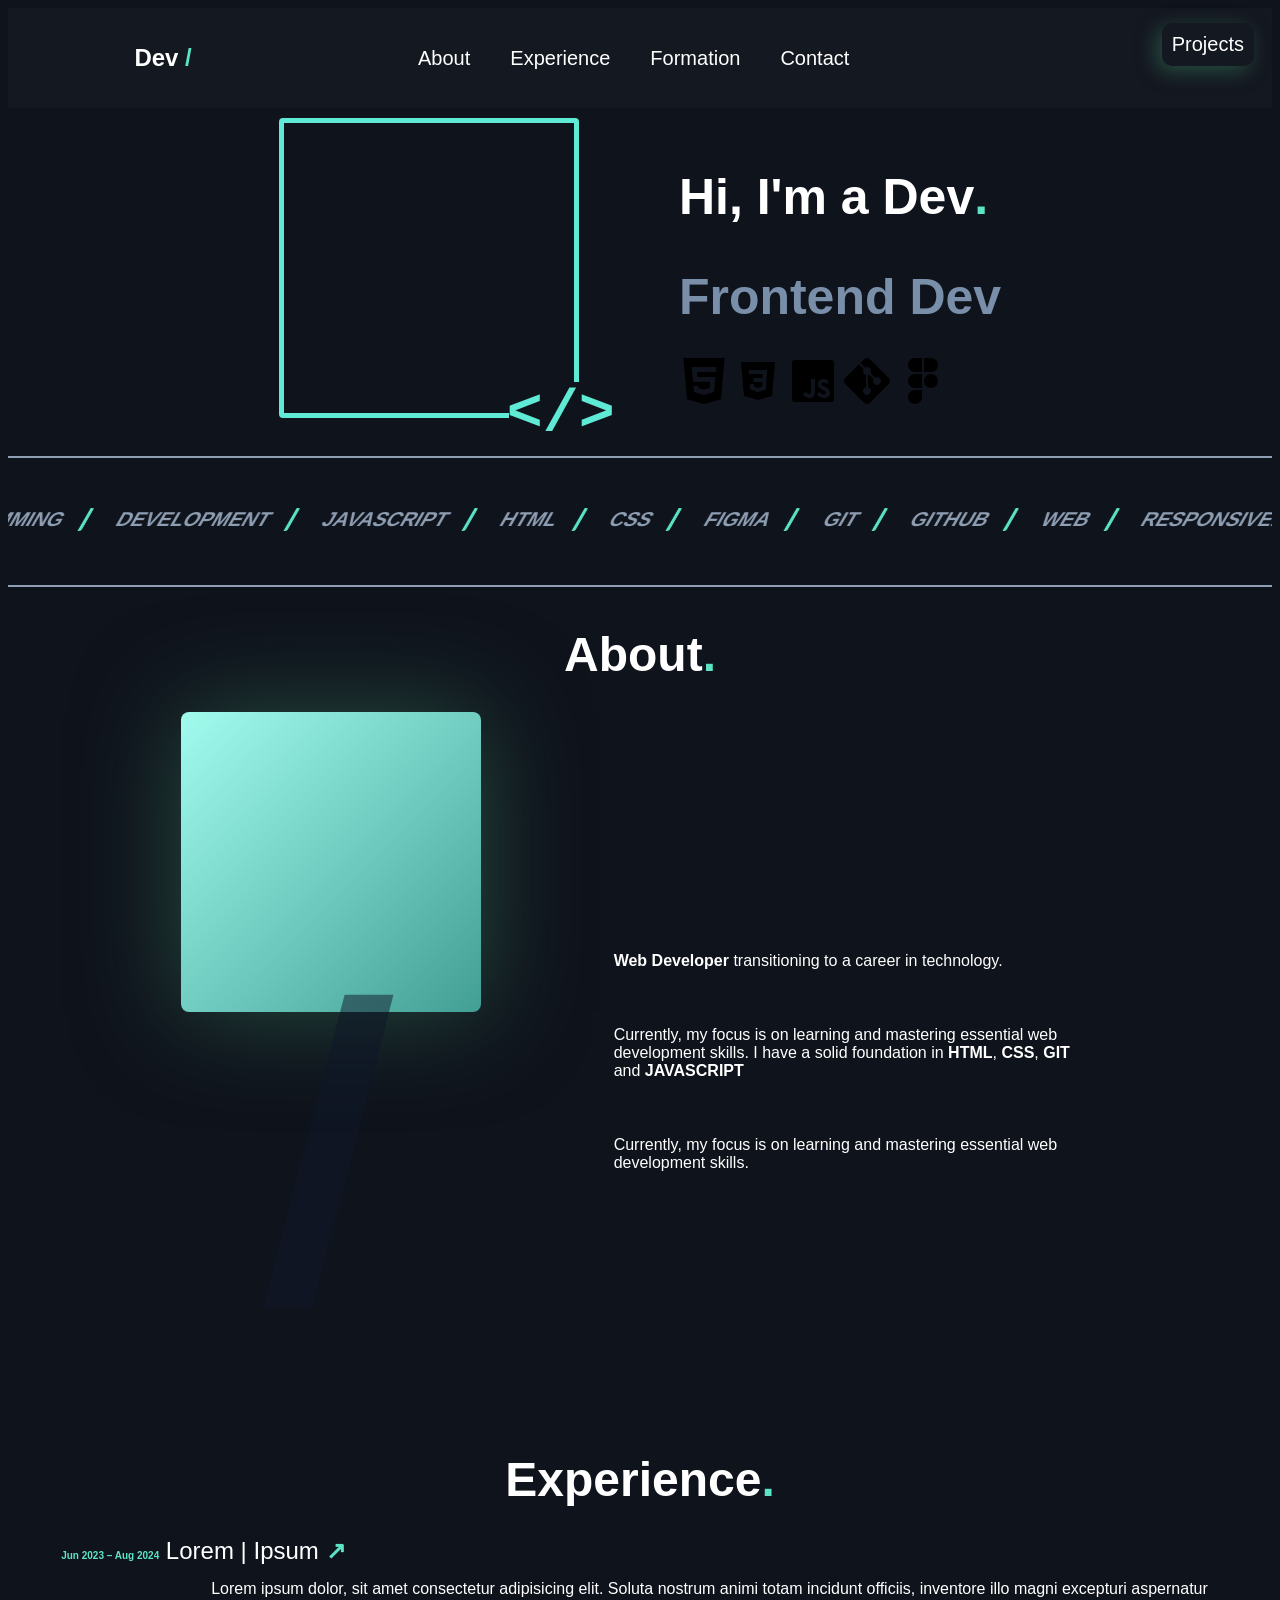
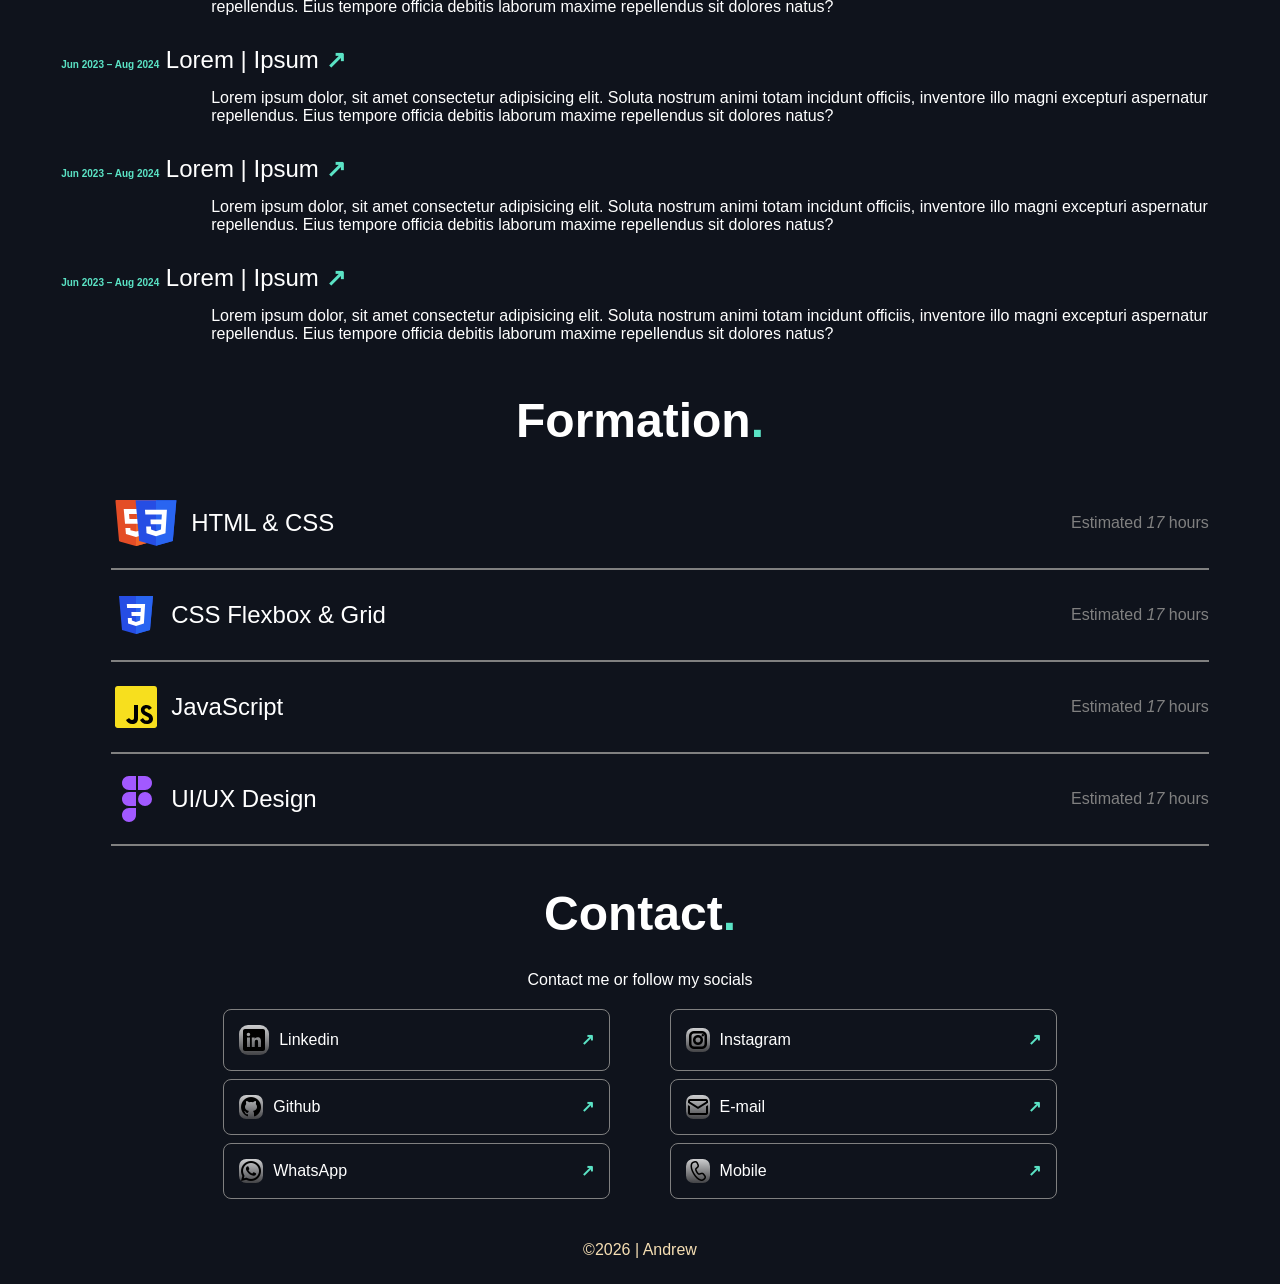
<file: index.html>
<!DOCTYPE html>
<html lang="en">
<head>
    <meta charset="UTF-8">
    <meta name="viewport" content="width=device-width, initial-scale=1.0">
    <title>Portfolio</title>

    <link rel="stylesheet" href="style.css">
</head>
<body>
    <header>
        <nav>
            <h1>Dev <span class="decorator">/</span></h1>
            <ul>
                <li><a href="#about">About</a></li>
                <li><a href="#experience">Experience</a></li>
                <li><a href="#formation">Formation</a></li>
                <li><a href="#contact">Contact</a></li>
                <li><a href="myProjects.html">Projects</a></li>
            </ul>
            <li><a href="myProjects.html" class="hidden">Projects</a></li>
        </nav>
    </header>

    <main>
        <section class="hero">
            <div class="hero-logo">
                <div class="hero-logo-box"></div>
                <span class="code">&lt;/&gt;</span>
            </div>

            <div class="content">
                <h2>Hi, I'm a Dev<span class="decorator">.</span></h2>
                <h2 class="faded">Frontend Dev</h2>
                <div class="stack"> 
                    <img src="images/icons/black-bg/icons8-html.svg" alt="">

                    <img src="images/icons/black-bg/icons8-css.svg" alt="">

                    <img src="images/icons/black-bg/icons8-javascript.svg" alt="">

                    <img src="images/icons/black-bg/icons8-git.svg" alt="">

                    <img src="images/icons/black-bg/icons8-figma.svg" alt="">
                </div>
            </div>
        </section>

        <section class="divider">
            <marquee behavior="alternate" direction="left">
                <div class="divider-content">
                    <p>PROGRAMMING</p>
                    <p>DEVELOPMENT</p>
                    <P>JAVASCRIPT</P>
                    <P>HTML</P>
                    <P>CSS</P>
                    <P>FIGMA</P>    
                    <P>GIT</P>  
                    <P>GITHUB</P>  
                    <P>WEB</P>     
                    <P>RESPONSIVENESS</P>
                    <P>RESPONSIVENESS</P>
                </div>
            </marquee>
        </section>

        <section id="about">
            <h2>About<span class="decorator">.</span></h2>
            <div class="about-content">

                <div class="mediaQuery">
                    <div class="about-content-box"></div>
                    <div class="about-content-box-Slash">/</div>
                </div>
                    
                <div class="about-content-card">
                    <p><strong>Web Developer</strong> transitioning to a career in technology.</p>


                    <p>Currently, my focus is on learning and mastering essential web development skills. I have a solid foundation in <strong>HTML</strong>, <strong>CSS</strong>, <strong>GIT</strong> and <strong>JAVASCRIPT</strong></p>


                    <p>Currently, my focus is on learning and mastering essential web development skills.</p>
                </div>
            </div>

            
        </section>

        <section id="experience">
        <h2>Experience<span class="decorator">.</span></h2>

        <dl>
            <dt>
                <span class="date decorator">Jun 2023 – Aug 2024</span>
                
                Lorem | Ipsum <span class="decorator">↗</span>
                

            </dt>
            <dd>
                Lorem ipsum dolor, sit amet consectetur adipisicing elit. Soluta nostrum animi totam incidunt officiis, inventore illo magni excepturi aspernatur repellendus. Eius tempore officia debitis laborum maxime repellendus sit dolores natus?
            </dd>
            
            <dt>
                <span  class="date decorator">Jun 2023 – Aug 2024</span>
                
                Lorem | Ipsum <span class="decorator">↗</span>
                

            </dt>
            <dd>
                Lorem ipsum dolor, sit amet consectetur adipisicing elit. Soluta nostrum animi totam incidunt officiis, inventore illo magni excepturi aspernatur repellendus. Eius tempore officia debitis laborum maxime repellendus sit dolores natus?
            </dd>
            
            <dt>
                <span class="date decorator">Jun 2023 – Aug 2024</span>
                
                Lorem | Ipsum <span class="decorator">↗</span>
                

            </dt>
            <dd>
                Lorem ipsum dolor, sit amet consectetur adipisicing elit. Soluta nostrum animi totam incidunt officiis, inventore illo magni excepturi aspernatur repellendus. Eius tempore officia debitis laborum maxime repellendus sit dolores natus?
            </dd>
            
            <dt>
                <span class="date decorator">Jun 2023 – Aug 2024</span>
                
                Lorem | Ipsum <span class="decorator">↗</span>
                

            </dt>
            <dd>
                Lorem ipsum dolor, sit amet consectetur adipisicing elit. Soluta nostrum animi totam incidunt officiis, inventore illo magni excepturi aspernatur repellendus. Eius tempore officia debitis laborum maxime repellendus sit dolores natus?
            </dd>

        </dl>
        </section>

        <section id="formation">
            <h2>Formation<span class="decorator">.</span></h2>

            <div>
                <ul>
                    <li>
                        <img src="images/icons/colored-bg/icon8-html.svg" alt="">
                        <img src="images/icons/colored-bg/icon8-css.svg" alt="" style="scale: 1.2;">

                        <p>
                            HTML & CSS 
                        </p>
                        <span>Estimated <i>17</i> hours</span>
                    </li>
                    <li>
                        <img src="images/icons/colored-bg/icon8-css.svg" alt="">
                        
                        <p>
                            CSS Flexbox & Grid 
                        </p>

                        <span>Estimated <i>17</i> hours</span>
                    </li>

                    <li>
                        <img src="images/icons/colored-bg/icon8-javascript.svg" alt="">

                        <p>
                            JavaScript 
                        </p>
                        
                        <span>Estimated <i>17</i> hours</span>
                    </li>

                    <li>
                        
                        <img src="images/icons/colored-bg/icon8-figma.svg" alt="">

                        <p>
                            UI/UX Design 
                        </p>
                        
                        <span>Estimated <i>17</i> hours</span>
                    </li>
                </ul>
            </div>
        </section>

        <section id="contact">
            <h2>Contact<span class="decorator">.</span></h2>
            <p>Contact me or follow my socials</p>

            <div>
                <ul>
                    <li>
                        <img src="images/icons/contact/icons8-linkedin.svg" alt="...">

                        Linkedin

                        <span class="decorator">↗</span>
                    </li>
                    <li>
                        <img src="images/icons/contact/icons8-instagram-logo-24.png" alt="...">
                        Instagram
                        
                        <span class="decorator">↗</span>
                    </li>

                    <li>
                        <img src="images/icons/contact/icons8-github-24.png" alt="...">

                        Github
                        <span class="decorator">↗</span>
                    </li>
                    <li>
                        <img src="images/icons/contact/icons8-mail-24.png" alt="...">
                        E-mail
                        
                        <span class="decorator">↗</span>
                    </li>
                    <li>
                        <img src="images/icons/contact/icons8-whatsapp-24-whiteBg.png" alt="...">

                        WhatsApp
                        
                        <span class="decorator">↗</span>
                    </li>
                    <li>
                        <img src="images/icons/contact/icons8-phone-24.png" alt="...">

                        Mobile

                        <span class="decorator">↗</span>
                    </li>
                </ul>
            </div>
        </section>
    </main>

    <footer>
        <p>&copy;2026 | Andrew </p>
    </footer>
</body>
</html>
</file>
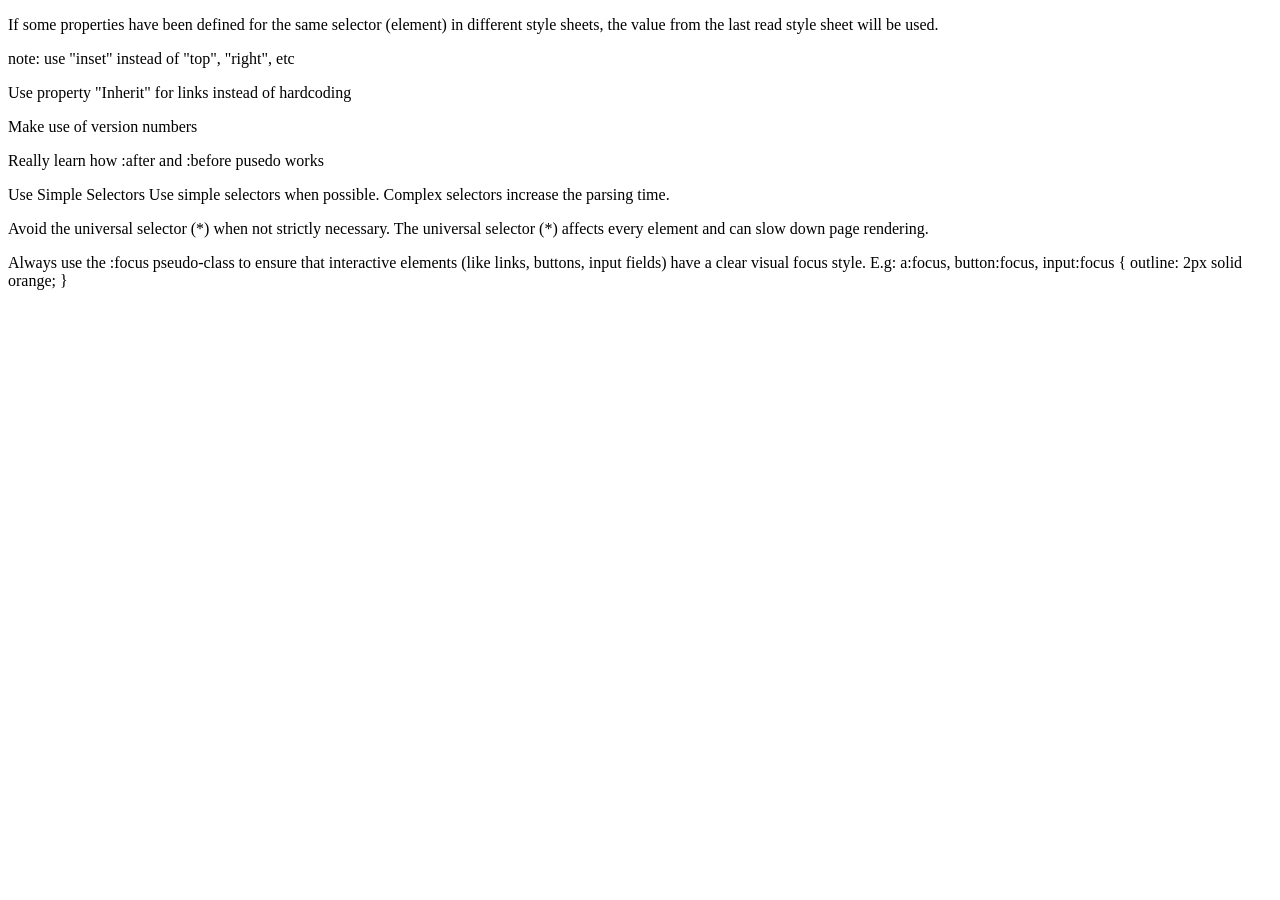
<file: improvements.html>
<!DOCTYPE html>
<html lang="en">
<head>
    <meta charset="UTF-8">
    <meta name="viewport" content="width=device-width, initial-scale=1.0">
    <title>Ideas to improve Portfolio</title>
</head>
<body>

    <p>
        If some properties have been defined for the same selector (element) in different style sheets, the value from the last read style sheet will be used. 
    </p>
    
    <p>
        note: use "inset" instead of "top", "right", etc
    </p>

    <p>Use property "Inherit" for links instead of hardcoding</p>

    <p>Make use of version numbers</p>

    <p>Really learn how :after and :before pusedo works</p>

    <p>Use Simple Selectors
        Use simple selectors when possible. Complex selectors increase the parsing time.
    </p>

    <p>Avoid the universal selector (*) when not strictly necessary. The universal selector (*) affects every element and can slow down page rendering.</p>

    <p>
        Always use the :focus pseudo-class to ensure that interactive elements (like links, buttons, input fields) have a clear visual focus style.

        E.g: a:focus, button:focus, input:focus {
                        outline: 2px solid orange;
                        }
    </p>
</body>
</html>
</file>
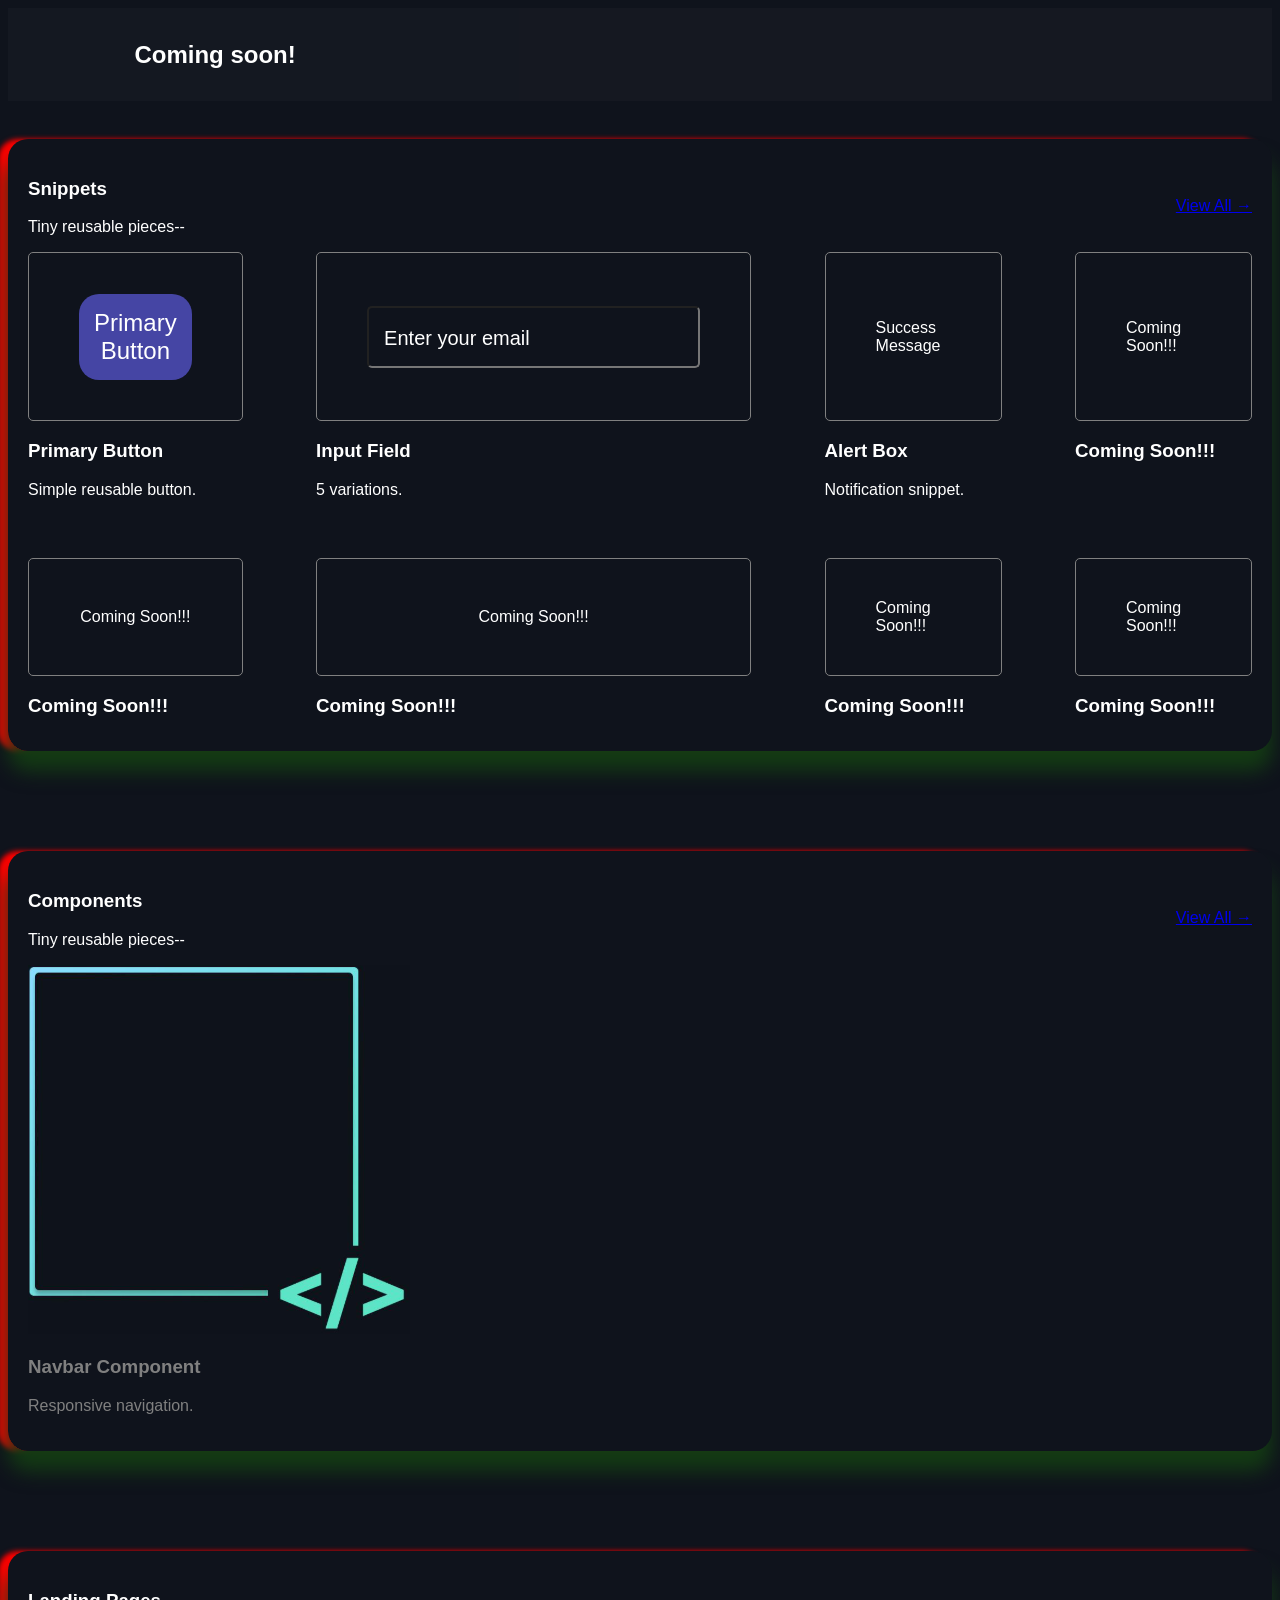
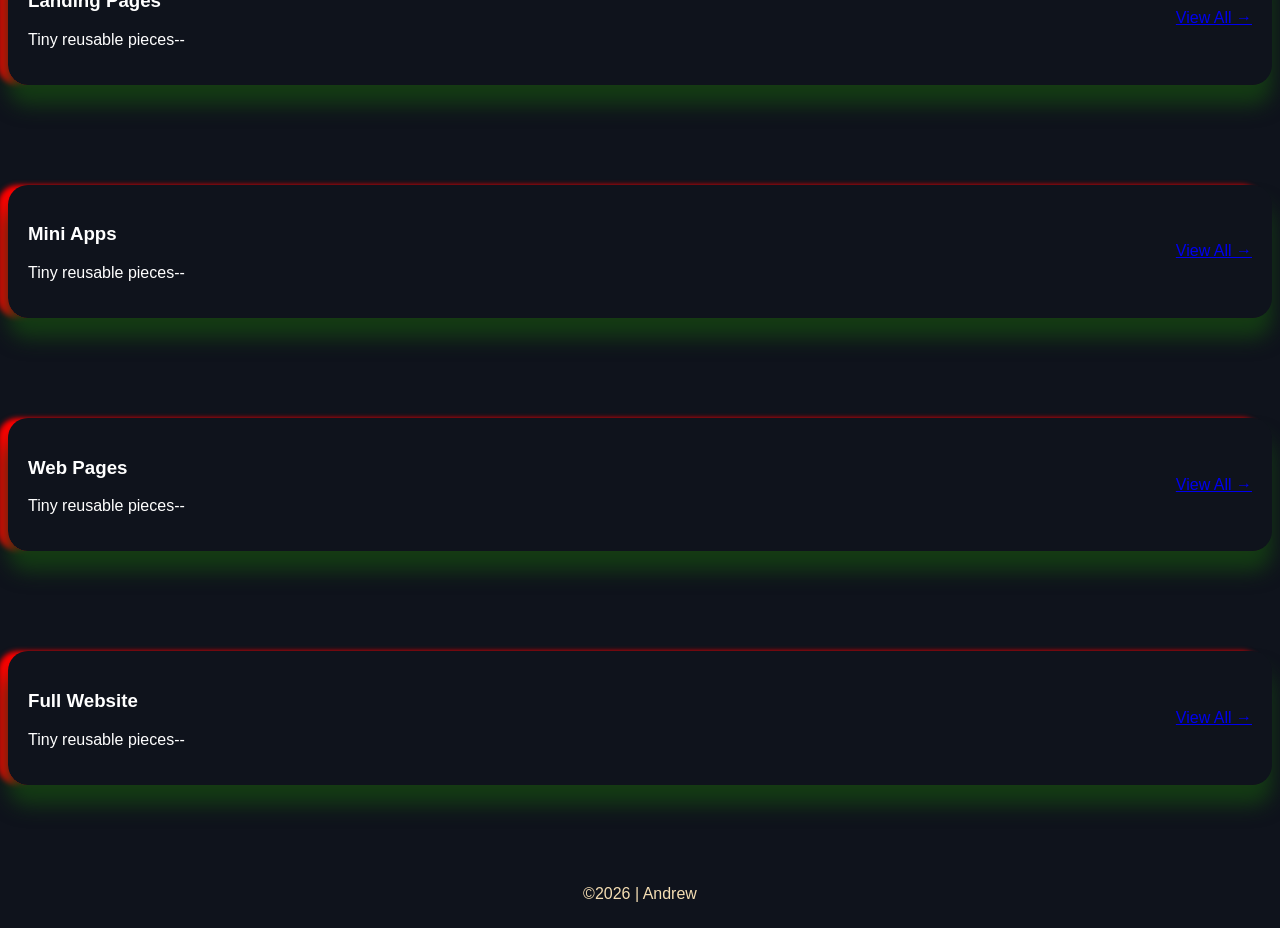
<file: myProjects.html>
<!DOCTYPE html>
<html lang="en">
<head>
    <meta charset="UTF-8">
    <meta name="viewport" content="width=device-width, initial-scale=1.0">
    <title>My Projects</title>

    <link rel="stylesheet" href="style.css">
    <link rel="stylesheet" href="myProjects.css">

</head>
<body>

    <div class="idea-dump">

        
        Idea:
        
        | Hero |
        | Filter Nav |
        
        
        | Web Pages | *id: webpages


        | Mini Apps | *id: apps

        <ul>
            <li>Counter</li>
            <li>calculator</li>
            <li>Todo app</li>
            <li>weather app</li>
            
        </ul>


        | Components & Snippets| *id: snippets <!-- Components are reuseable UI pieces-->
            <ul>
                <li>NavBar</li>
                <li>Cards</li>
                <li>Buttons</li>
                <li>Pricing section</li>
                <li>Login form</li>
                <br><br><br>

                <li>Animations</li>
                <li>UI</li>

            </ul>



        | Landing Pages | *id: 
        <ul>
            <li>Restaurant homepage</li>
            <li>Product page</li>
            <li>Agency page</li>
        </ul>


        | Full Website | *id: websites
        <ul>
            <li>Portfolio site</li>
            <li>Blog site</li>
            <li>Ecommerce mockup</li>
        </ul>


        <p>
            display: grid;
            grid-template-columns: repeat(auto-fit, minmax(250px, 1fr));
            gap: 20px;
        </p>
        
        <p>
            use the following for text effects
            https://www.w3schools.com/css/css3_text_effects.asp
        </p>
    </div>

    <header>
        <nav>
        <h1>Coming soon!</h1>
            <ul>

            </ul>
        </nav>
    </header>

    <main>
        <section class="Components & snippets">

            <section class="projects-section">
               
                <div class="section-header">
                    <div>
                        <h3>Snippets</h3>
                        <p>Tiny reusable pieces--</p>
                    </div>

                    <a href="#">View All →</a>
                </div>

                <div class="projects-grid">
      
                  <div class="snippet-card">
      
                      <div class="preview">
                          <button class="primary-btn">
                              Primary Button
                          </button>
                        </div>
                        <div class="card-info">
                            <h3>Primary Button</h3>
                            <p>Simple reusable button.</p>
                        </div>
                  </div>
      
      
                  <div class="snippet-card">
      
                      <div class="preview">
                          <input type="email" name="email" id="email" placeholder="Enter your email" class="input-field">
                      </div>
      
                      <div class="card-info">
                          <h3>Input Field</h3>
                          <p>5 variations.</p>
                      </div>
      
                  </div>
      
                  <div class="snippet-card">
      
                      <div class="preview">
                          <div class="alert-box">
                              Success Message
                          </div>
                      </div>
      
                      <div class="card-info">
                          <h3>Alert Box</h3>
                          <p>Notification snippet.</p>
                      </div>
      
                  </div>
      
                  <div class="snippet-card">
      
                      <div class="preview">
                          <div class="coming-soon">
                              Coming Soon!!!
                          </div>
                      </div>
      
                      <div class="card-info">
                          <h3>Coming Soon!!!</h3>
                      </div>
      
                  </div>
      
                  <div class="snippet-card">
      
                      <div class="preview">
                          <div class="coming-soon">
                              Coming Soon!!!
                          </div>
                      </div>
      
                      <div class="card-info">
                          <h3>Coming Soon!!!</h3>
                      </div>
      
                  </div>
      
                  <div class="snippet-card">
      
                      <div class="preview">
                          <div class="coming-soon">
                              Coming Soon!!!
                          </div>
                      </div>
      
                      <div class="card-info">
                          <h3>Coming Soon!!!</h3>
                      </div>
      
                  </div>
      
                  <div class="snippet-card">
      
                      <div class="preview">
                          <div class="coming-soon">
                              Coming Soon!!!
                          </div>
                      </div>
      
                      <div class="card-info">
                          <h3>Coming Soon!!!</h3>
                      </div>
      
                  </div>
      
                  <div class="snippet-card">
      
                      <div class="preview">
                         <div class="coming-soon">
                              Coming Soon!!!
                          </div>
                      </div>
      
                      <div class="card-info">
                          <h3>Coming Soon!!!</h3>
                      </div>
      
                  </div>
      
              </div>
            </section>



            <!-- COMPONENTS -->
            <section class="projects-section">

                <div class="section-header">
                     <div>
                        <h3>Components</h3>
                        <p>Tiny reusable pieces--</p>
                    </div>

                    <a href="#">View All →</a>
                </div>

                <div class="projects-grid">

                    <a href="index.html"
                    class="project-card">

                        <img src="images/heroImage.png">

                        <div class="card-info">
                            <h3>Navbar Component</h3>
                            <p>Responsive navigation.</p>
                        </div>

                    </a>

                </div>

            </section>

            
        </section>

        <section class="landing-pages">

            <section class="projects-section">
                <div class="section-header">
                    <div>
                        <h3>Landing Pages</h3>
                        <p>Tiny reusable pieces--</p>
                    </div>

                    <a href="#">View All →</a>
                </div>

                <div class="projects-grid">

                </div>
            </section>
        </section>

        <section class="mini-apps">
            
            <section class="projects-section">
                <div class="section-header">
                     <div>
                        <h3>Mini Apps</h3>
                        <p>Tiny reusable pieces--</p>
                    </div>

                    <a href="#">View All →</a>
                    
                </div>

                <div class="projects-grid">
                    
                </div>
            </section>

        </section>

        <section class="webpages">
            <section class="projects-section">
                <div class="section-header">
                     <div>
                        <h3>Web Pages</h3>
                        <p>Tiny reusable pieces--</p>
                    </div>

                    <a href="#">View All →</a>
                    
                </div>

                <div class="projects-grid">
                    
                </div>
            </section>

        </section>

        <section class="websites">
            <section class="projects-section">
                <div class="section-header">
                     <div>
                        <h3>Full Website</h3>
                        <p>Tiny reusable pieces--</p>
                    </div>

                    <a href="#">View All →</a>
                    
                </div>

                <div class="projects-grid">
                    
                </div>
            </section>

        </section>
    </main>
    
    <footer>
        <p>&copy;2026 | Andrew </p>
    </footer>
</body>
</html>
</file>
<file: style.css>
* {
    /* margin: 0;
    padding: 0;
    box-sizing: border-box; */
}

body {
    background-color: #0f131c;
    color: #fff;
    font-family:'Lucida Sans', 'Lucida Sans Regular', 'Lucida Grande', 'Lucida Sans Unicode', Geneva, Verdana, sans-serif ;
}
header {
    /* border: 2px solid red; */
    padding: 1% 10%;
    /* background-color: rgba(15, 19, 28, 0.2); */
    background-color: rgba(177, 180, 188, 0.03);

    position: sticky;
    top: 0;

    z-index: 1000;
}
section{
    margin: 3% 0;
}
h2 {
    font-size: 3rem;
    margin-bottom: 30px;
}
nav {
    display: flex;
    justify-content: space-between;
    /* border: 2px solid red; */
    box-sizing: border-box;
}
nav h1 {
    align-self: center;
    /* border-right: 4px solid #5be3c5;
    transform: skew(-30deg); */
    padding-right: 10px;
}

.decorator {
    font-weight: 900;
    color: #5be3c5;
    /* margin-left: -10px; */
}

nav ul {
    display: flex;
    list-style: none;
    align-items: center;
    padding: 1%;

}

nav li  {
    margin-inline: 20px;
    box-sizing: border-box;
    list-style: none;

}

nav li a {
    color: #fff;
    text-decoration: none;
    font-size: 20px; 
}

nav ul a:hover {
    border-bottom: 2px solid #5be3c5 ;
    font-size: large;
}

nav li a[href="myProjects.html"] {    
    position: absolute;
    right: 18px;
    top: 15px;

    font-size: 24px;
    padding: 10px;
    border-radius: 10px;
    box-shadow: -5px 5px 20px rgba(45, 95, 75, 0.762);

}

.hidden {
    display: none;
}




.hero {
    display: flex;
    justify-content: center;
    gap: 100px;

    margin-top: 10px;
}

.hero .hero-logo{
    position: relative;
    width: 300px;
    height: 300px;

    /* border: 2px solid red; */
}

.hero .hero-logo-box {
    position: absolute;
    
    
    border: 5px solid #5eead4;
    inset: 0;
    border-right: none;
    border-bottom: none;
    border-radius: 4px;
}
.hero .hero-logo-box::after{
  content:"";
  position:absolute;
  bottom:0;
  left:0;
  width:225px;
  height:5px;
  background:#5eead4;
}

.hero .hero-logo-box::before{
  content:"";
  position:absolute;
  right:0;
  top:0;
  width:5px;
  height:259px;
  background:#5eead4;
}

.code {
    position: absolute;
    right: -36px;
    bottom: -30px;
    font-size: 60px;
    font-family: monospace;
    font-weight: bold;
    color: #5eead4;
}

.hero .content {
    align-self: center;
    
}

.hero h2{
    font-size: 50px;
}

.hero .faded {
    color: rgb(121, 142, 168);
}

.hero .stack {
    background:linear-gradient(rgba(200, 216, 236, 0.934));
    width: max-content;
}





.divider  {
    /* display: flex; */
    overflow: hidden;
    border-top: 2px solid #b9cce4c0;
    border-bottom: 2px solid #b9cce4c0;
    padding: 30px 0;
}

.divider .divider-content {
    display: flex;
}

.divider p {
    padding-inline: 20px;
    margin-right: 10px;
    color: rgba(185, 204, 228, 0.752) ;
    font-size: 20px;
    font-weight: 900;

    border-right: 4px solid #5be3c5;
    transform: skew(-30deg);

    border-radius: 2px;
}



#about {
    text-align: center;
}

#about .about-content {
    width: 80%;
    margin: auto;
    display: flex;
    justify-content: space-around;
    align-items: center;
    column-gap: 2%;
}

#about .about-content-box {
    position: relative;
    width: 300px;
    height: 300px;
    background: linear-gradient(to bottom right, rgba(163, 255, 241, 0.99), rgba(94, 234, 213, 0.651));
    border-radius: 8px;

    box-shadow: 0 0 100px  rgba(45, 95, 75, 0.762);


}


#about .about-content-box-Slash{
  position: relative;
  top: -100px;
  font-size: 420px;
  font-weight:900;
  font-family:Arial, sans-serif;
  height: 400px;

  color: #0f172a;
  opacity: 0.5;

  transform:skew(-4deg);
}

#about .about-content-card{
    text-align: left;
    width: 50%;
    /* border: 3px solid red; */
}

#about .about-content div p {
    padding: 20px;
    /* margin: 20px; */
}




#experience {
    text-align: center;
}

#experience dl{
    text-align: left;
    margin-inline: 5%;
}

.date {
    font-size: 10px;
    font-weight: 600;
    margin-left: -10px;
}

#experience dt {
    font-size: 24px;
    margin-top: 20px;
    margin-bottom: 15px;
}

#experience dd {
    padding-left:100px;
    width:90%;
    padding-bottom: 10px;
}




#formation {
    text-align: center;
    
}

#formation ul {
    margin-inline: 5%;
}
#formation li {
    display: flex;
    align-items: center;
    position: relative;
    padding: 20px 0;
    text-align: left;
    list-style: none;
    font-size: 24px;
    border-bottom: 2px solid grey;
}
#formation li img {
    display: inline-block;
    margin-left: -30px;
}

#formation li img:first-child{
    margin-left:0 ;
}

#formation li p{
    margin: 10px;
}
#formation li span {
    color:grey;
    text-align: right;
    position: absolute;
    right: 0 ;
    font-size: 16px;
}







#contact {
    text-align: center;
}



#contact ul {
    margin: 10px 0;
    display: flex;
    justify-content: center;
    flex-wrap: wrap;
    padding: 0 40px;

    gap: 5%;
}

#contact li {
    border: 1px solid grey;
    border-radius: 8px;
    padding: 15px;
    width: 30%;
    margin: 4px 0;
    text-align: left;
    list-style: none;
    display: flex;
    align-items: center;


    position: relative;
}

#contact li img {
    margin-right: 10px;
    background:linear-gradient(rgba(247, 247, 247, 0.818), rgba(92, 91, 91, 0.67));
    border-radius: 30%;
}

#contact li span {
    margin-right:0;
    font-weight: 900;
    position: absolute;
    right: 15px;
     
}








footer {
    text-align: center;
    color: wheat;
    margin: 2% 0;
}










@media (max-width: 1400px) {

    nav ul li a[href="myProjects.html"] {
        font-size: 20px;
    }

    
}

@media (max-width: 1200px) {
    nav ul li a[href="myProjects.html"] {
        font-size: 18px;
        top: 10px;
        
    }
    
    .divider {
        overflow: hidden;
    }
}

@media (max-width: 820px) {

    nav {
        flex-direction: column;
        justify-content: center;
       }

   nav ul {
    display: none;
    width: 100%;
    }

    h1 {
        
        padding: 10px 0;
    }

    .hidden {
        display: inline-block;
    }

    #about .about-content {
    width: 100%;
    margin: auto;
    display: flex;
    flex-direction: column;
    }
    .mediaQuery {
        display: flex;
        justify-content:center;
        width: 100%;
    }

    #about .about-content-box-Slash {
        top: -160px;
        left: 30px;
    }

    #about .about-content-card{
        width: 80%;
        font-size: 24px;
    }

    #experience {
        font-size: 22px;
    }

    #contact{
        font-size: 22px;

    }
    
    #contact ul {
        display: flex;
        flex-direction: column;
    }
    
    #contact li{
        width: 100%;
    }

}

@media (max-width: 750px) {
    .hero {
        flex-direction: column;
        align-items: center;
    }

    .hero .stack {
        margin: auto;
    }
    #about .about-content-box-Slash{
        overflow: hidden;
        top: -80px;
        left: 0;
        transform: skew(2.5deg);
        font-size: 350px;

    }
    #experience, #contact, #about {
        font-size: 18px;
    }

    #experience dd {
        padding-left: 0;
        width: 100%;
    }

}
</file>
<file: myProjects.css>
.idea-dump{
    display: none;
}

* {
    box-sizing: border-box;
}
section {

    height: 100%;
    box-sizing: border-box;
}

.projects-section {
    /* border: 4px solid wheat; */
    border-radius: 20px;
    padding: 20px;
    box-shadow: 0 20px 20px rgb(20, 59, 20), -10px 0 5px rgba(255, 0, 0, 1);
    margin-bottom: 100px;
    box-sizing: border-box;
}

.section-header {
    /* border: 3px solid green; */
    display: flex;
    justify-content: space-between;
    align-items: center;
}

.projects-grid {
    /* border: 2px solid grey;     */
    display: grid;
    grid-template-columns: 1fr 1fr 1fr 1fr;
    column-gap: 6%;
    row-gap: 5%;

    box-sizing: border-box;
}

.snippet-card{
    box-sizing: border-box;
}

.preview {
    display: flex;
    justify-content: center;
    align-items: center;

    box-sizing: border-box;
    border: 1px solid grey;
    border-radius: 5px;

    padding: 50px;
}


.snippet-card .preview {
    height: 60%;
}











.primary-btn {
    background-color: rgb(69, 69, 164);
    color: #fff;
    padding: 15px;
    font-size: 24px;

    border: none;
    border-radius: 20px;

    cursor: pointer;
}

.primary-btn:hover{
    opacity: 0.8;
}
.primary-btn:active {
    opacity: 0.5;
}


.input-field {
    padding: 15px;

    border-radius: 5px;

    background-color: inherit;
    color: #fff;
    font-size: 24px;
}
.input-field::placeholder{
    color: #fff;
    font-size: 20px;
}

/* .input-field:focus{
    border: 2px solid blue;
} */


.project-card {
    color: grey;
    text-decoration: none;
}


footer {
    color: wheat;
}
</file>
